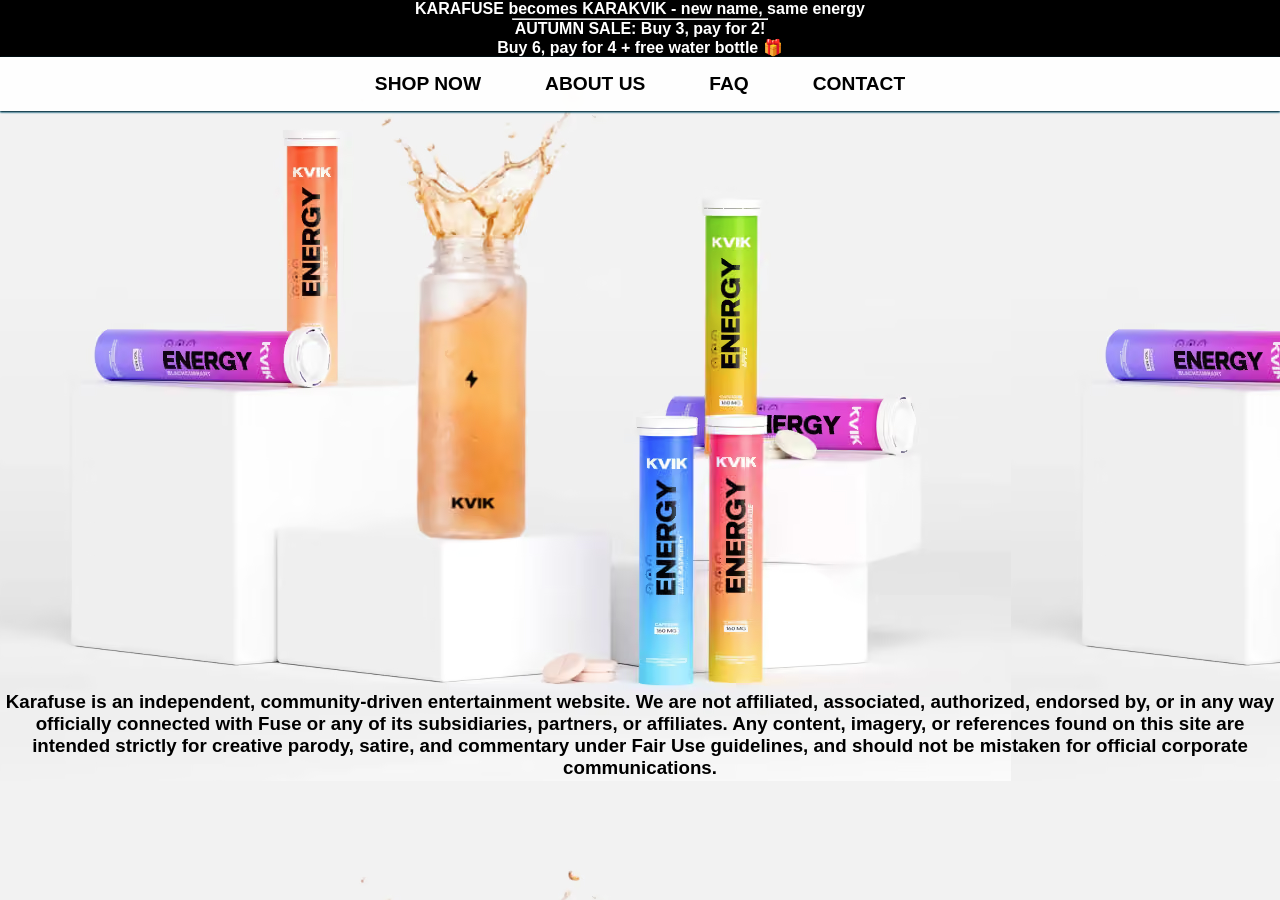
<file: about.html>
<!DOCTYPE html>
<html lang="en">
  <head>
    <meta charset="UTF-8">

    <title>KARAFUSE BECOMES KARAKVIK - new name, same energy</title>
    <link rel="stylesheet" href="./style.css">
    <link rel="icon" href="fuse.avif" type="image/x-icon">
<style>

pre{
  font-family: 'Gill Sans', 'Gill Sans MT', Calibri, 'Trebuchet MS', sans-serif;
  color: white;
}
hr{
  background-color: white;
  width: 20%;
}
p{
font-family: 'Gill Sans', 'Gill Sans MT', Calibri, 'Trebuchet MS', sans-serif;
  background-color: black;
  color: white;
}
body {
  background-color: black;
  background-image: url("background.png");
}
header{
  background-color: black;
  font-family: 'Gill Sans', 'Gill Sans MT', Calibri, 'Trebuchet MS', sans-serif;
}

</style>

  </head>
  <body>
   
        <center>

            <header><b>
        <p>KARAFUSE becomes KARAKVIK - new name, same energy</p> 
        <hr>

<p><pre >AUTUMN SALE: Buy 3, pay for 2!
Buy 6, pay for 4 + free water bottle 🎁</pre></p></b>
</header>


        
 <nav>
        <ul>
            <li><a href="shop.html">SHOP NOW</a></li>
            <li><a href="about.html">ABOUT US</a></li>
            <li><a href="faq.html">FAQ</a></li>
            <li><a href="contact.html">CONTACT</a></li>
        </ul>
    </nav>
    <br><br><br><br><br><br><br><br><br><br><br><br><br><br><br><br><br><br><br><br><br><br><br><br><br><br><br><br><br><br>
   <h3>
Karafuse is an independent, community-driven entertainment website. We are not affiliated, associated, authorized, endorsed by, or in any way officially connected with Fuse or any of its subsidiaries, partners, or affiliates. Any content, imagery, or references found on this site are intended strictly for creative parody, satire, and commentary under Fair Use guidelines, and should not be mistaken for official corporate communications.
        
    </h3>
</center>

  
  </body>
</html>
</file>
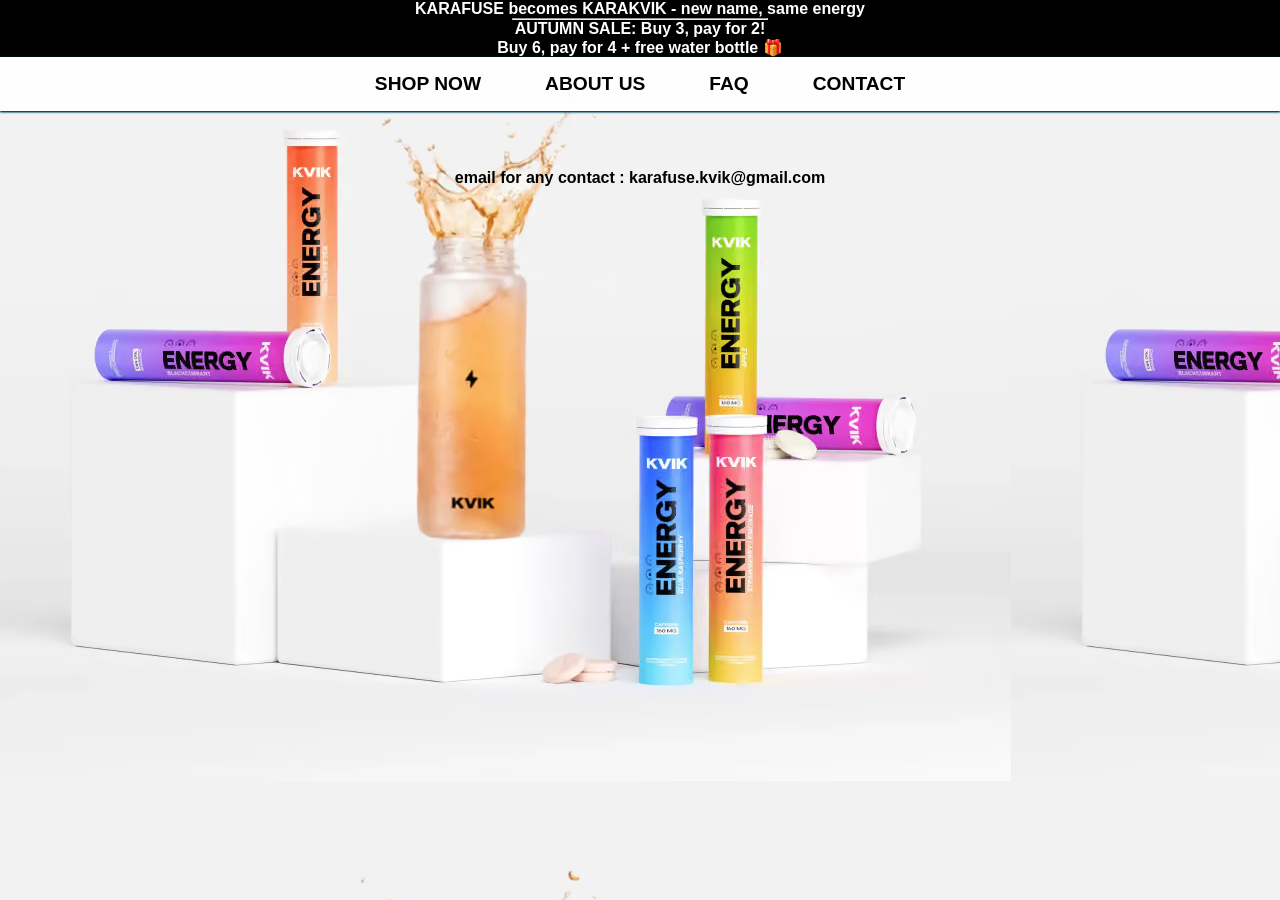
<file: contact.html>
<!DOCTYPE html>
<html lang="en">
  <head>
    <meta charset="UTF-8">

    <title>KARAFUSE</title>
    <link rel="stylesheet" href="./style.css">
    <link rel="icon" href="fuse.avif" type="image/x-icon">
<style>





pre{
  font-family: 'Gill Sans', 'Gill Sans MT', Calibri, 'Trebuchet MS', sans-serif;
  color: white;
}
hr{
  background-color: white;
  width: 20%;
}
p{
font-family: 'Gill Sans', 'Gill Sans MT', Calibri, 'Trebuchet MS', sans-serif;
  background-color: black;
  color: white;
}
header{
  background-color: black;
  font-family: 'Gill Sans', 'Gill Sans MT', Calibri, 'Trebuchet MS', sans-serif;
}
br {
   display: block;
   margin: 10px 0;
}
h4{color: black;}
body {
  background-image: url("background.png");
}
</style>

  </head>
  <body>
   
        <center>

           <header><b>
        <p>KARAFUSE becomes KARAKVIK - new name, same energy</p> 
        <hr>

<p><pre>AUTUMN SALE: Buy 3, pay for 2!
Buy 6, pay for 4 + free water bottle 🎁</pre></p></b>
</header>

   
 <nav>
        <ul>
            <li><a href="shop.html">SHOP NOW</a></li>
            <li><a href="about.html">ABOUT US</a></li>
            <li><a href="faq.html">FAQ</a></li>
            <li><a href="contact.html">CONTACT</a></li>
        </ul>
    </nav>
    <div class="my-box">
        <pre>
            <p><h4>email for any contact : karafuse.kvik@gmail.com</h4> 
        </pre>
    </div>
</center>

  
  </body>
</html>
</file>
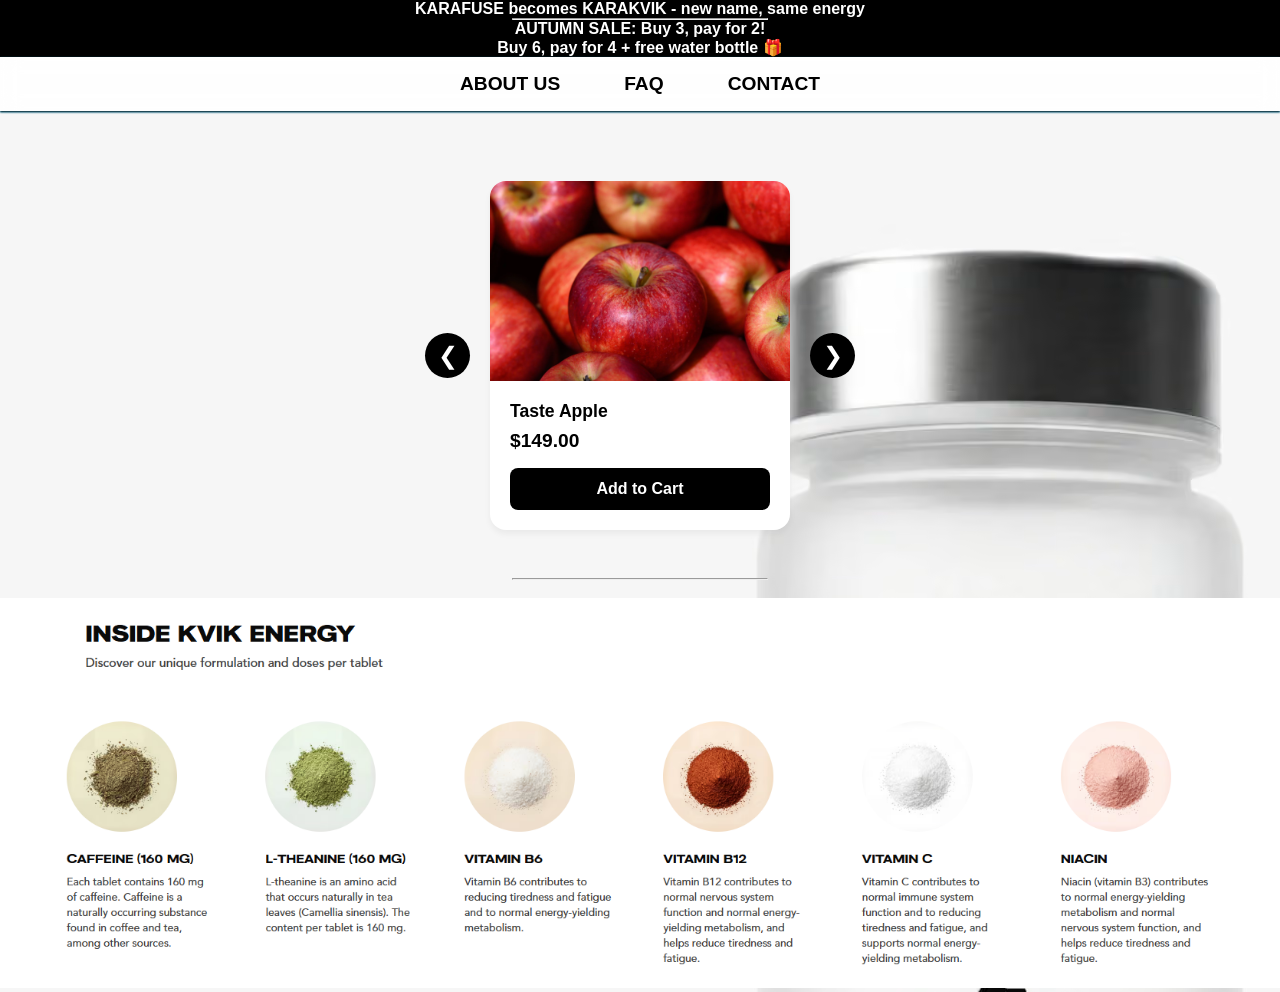
<file: shop.html>
<!DOCTYPE html>
<html lang="en">
  <head>
    <meta charset="UTF-8">
    <title>KARAFUSE</title>
    <link rel="icon" href="fuse.png" type="image/x-icon">
    
    <style>
      * {
        margin: 0;
        padding: 0;
        box-sizing: border-box;
        font-family: sans-serif;
      }

      body {
        font-family: sans-serif;
        background-image: url("fuse.png");
      }

      h1 {
        background-color: black;
        color: white;
        padding: 30px;
        text-align: center;
        text-decoration: underline;
      }

      nav {
        background: rgba(255, 255, 255, 0.9);
        backdrop-filter: blur(10px);
        box-shadow: 0 1px 2px #0a0a0a, 0 1px 2px #00bfff;
        padding: 1rem 0;
        margin-bottom: 40px;
      }

      nav ul {
        list-style: none;
        display: flex;
        justify-content: center;
        gap: 2rem;
      }

      nav ul li a {
        text-decoration: none;
        color: #000000;
        font-size: 1.2rem;
        font-weight: 700;
        padding: 0.5rem 1rem;
        transition: color 0.3s, transform 0.3s, background 0.3s;
        border-radius: 5px;
      }

      nav ul li a:hover {
        color: #000000;
        transform: scale(1.1);
        background: rgba(97, 0, 153, 0.1);
      }

      .carousel-container {
        display: flex;
        align-items: center;
        justify-content: center;
        gap: 20px;
        padding: 30px;
        max-width: 1200px;
        margin: 0 auto;
      }

      .product-card {
        display: flex;
        flex-direction: column;
        background-color: #ffffff;
        border-radius: 16px;
        overflow: hidden;
        width: 300px;
        box-shadow: 0 4px 6px rgba(0, 0, 0, 0.05);
        transition: transform 0.2s ease, box-shadow 0.2s ease;
      }

      .product-card:hover {
        transform: translateY(-5px);
        box-shadow: 0 8px 15px rgba(0, 0, 0, 0.1);
      }

      .product-image {
        width: 100%;
        height: 200px;
        object-fit: cover;
      }

      .product-info {
        padding: 20px;
        text-align: left;
      }

      .product-title {
        font-size: 1.1rem;
        color: #000000;
        margin-bottom: 8px;
      }

      .product-price {
        font-size: 1.2rem;
        font-weight: bold;
        color: #000000;
        margin-bottom: 16px;
      }

      .add-to-cart-btn {
        width: 100%;
        background-color: #000000;
        color: white;
        border: none;
        padding: 12px 0;
        font-size: 1rem;
        font-weight: 600;
        border-radius: 8px;
        cursor: pointer;
        transition: background-color 0.2s;
      }

      .add-to-cart-btn:hover {
        background-color: #333333;
      }
img{
  width: 100%;
}
      .nav-btn {
        background-color: #000000;
        color: #ffffff;
        border: none;
        font-size: 24px;
        width: 45px;
        height: 45px;
        border-radius: 50%;
        cursor: pointer;
        transition: background-color 0.2s, transform 0.1s;
        display: flex;
        align-items: center;
        justify-content: center;
        user-select: none;
      }

pre{
  font-family: 'Gill Sans', 'Gill Sans MT', Calibri, 'Trebuchet MS', sans-serif;
  color: white;
}
hr{
  background-color: white;
  width: 20%;
}
p{
font-family: 'Gill Sans', 'Gill Sans MT', Calibri, 'Trebuchet MS', sans-serif;
 
  color: white;
}
header{
  background-color: black;
  font-family: 'Gill Sans', 'Gill Sans MT', Calibri, 'Trebuchet MS', sans-serif;
}
br {
   display: block;
   margin: 10px 0;
}
      .nav-btn:hover {
        background-color: #333333;
        transform: scale(1.1);
      }

      .nav-btn:active {
        transform: scale(0.95);
      }
    </style>
  </head>
  <body>
    <center>
    <main>
            <header><b>
        <p>KARAFUSE becomes KARAKVIK - new name, same energy</p> 
        <hr>

<p><pre >AUTUMN SALE: Buy 3, pay for 2!
Buy 6, pay for 4 + free water bottle 🎁</pre></p></b>
</header>
        <nav>
            <ul>
                <li><a href="about.html">ABOUT US</a></li>
                <li><a href="faq.html">FAQ</a></li>
                <li><a href="contact.html">CONTACT</a></li>
            </ul>
        </nav>

        <div class="carousel-container">
            <button class="nav-btn" id="prevBtn" aria-label="Previous Flavor">&#10094;</button>

            <article class="product-card">
              
                <img id="product-img" src="apple.webp" alt="Taste Apple" class="product-image">
                <div class="product-info">
                  <h3 id="product-title" class="product-title">Taste Apple</h3>
                  <p id="product-price" class="product-price">$149.00</p>
                  <button class="add-to-cart-btn" onclick="window.open('https://www.youtube.com/watch?v=zswT92VzOYM')">Add to Cart</button>
                </div>
            </article>

            <button class="nav-btn" id="nextBtn" aria-label="Next Flavor">&#10095;</button>
        </div>

    </main>

    <script>
      const flavors = [
        {
          title: "Taste Apple",
          price: "$149.00",
          image: "apple.webp",
          alt: "apple"
        },
        {
          title: "Orange",
          price: "$349.00",
          image: "orange.jpg",
          alt: "orange"
        },
        {
          title: "Strawberry",
          price: "$67.00",
          image: "straw.jpg",
          alt: "straw"
        }
      ];

      let currentIndex = 0;

      const imgElement = document.getElementById("product-img");
      const titleElement = document.getElementById("product-title");
      const priceElement = document.getElementById("product-price");
      const prevBtn = document.getElementById("prevBtn");
      const nextBtn = document.getElementById("nextBtn");

      function updateProduct(index) {
        const flavor = flavors[index];
        imgElement.src = flavor.image;
        imgElement.alt = flavor.alt;
        titleElement.textContent = flavor.title;
        priceElement.textContent = flavor.price;
      }

      prevBtn.addEventListener("click", () => {
        currentIndex = (currentIndex - 1 + flavors.length) % flavors.length;
        updateProduct(currentIndex);
      });

      nextBtn.addEventListener("click", () => {
        currentIndex = (currentIndex + 1) % flavors.length;
        updateProduct(currentIndex);
      });
    </script>

    <br>

    <hr></hr>
    <br>

    <img src="ing.png" alt="ing">
  </body>
</html>
</file>
<file: style.css>
* {
  margin: 0;
  padding: 0;
  box-sizing: border-box;
  font-family: sans-serif;
}

body {
  font-family: sans-serif;
  background-color: #f5f5f5; 
}

h1 {
  background-color: black;
  color: white;
  padding: 30px;
  text-align: center; 
  text-decoration: underline;
}


nav {
  background: rgba(255, 255, 255, 0.9);
  backdrop-filter: blur(10px);
  box-shadow: 0 1px 2px #0a0a0a, 0 1px 2px #00bfff;
  padding: 1rem 0;
  margin-bottom: 40px; 
}

nav ul {
  list-style: none;
  display: flex;
  justify-content: center;
  gap: 2rem;
}

nav ul li a {
  text-decoration: none;
  color: #000000;
  font-size: 1.2rem;
  font-weight: 700;
  padding: 0.5rem 1rem;
  transition: color 0.3s, transform 0.3s, background 0.3s;
  border-radius: 5px;
}

nav ul li a:hover {
  color: #000000;
  transform: scale(1.1);
  background: rgba(97, 0, 153, 0.1);
}


.products-grid {
  display: flex;
  flex-direction: row;     
  justify-content: center; 
  flex-wrap: wrap;         
  gap: 67px;                
  padding: 30px;
  max-width: 1200px;      
  margin: 0 auto; 
}


.product-card {
  display: flex;
  flex-direction: column;  
  background-color: #ffffff;
  border-radius: 16px;
  overflow: hidden; 
  width: 300px;           
  box-shadow: 0 4px 6px rgba(0, 0, 0, 0.05);
  transition: transform 0.2s ease, box-shadow 0.2s ease;
}


.product-card:hover {
  transform: translateY(-5px);
  box-shadow: 0 8px 15px rgba(0, 0, 0, 0.1);
}

.product-image {
  width: 100%;            
  height: 200px;         
  object-fit: cover; 
}

.product-info {
  padding: 20px;
  text-align: left;
}

.product-title {

  font-size: 1.1rem;
  color: #000000;
  margin-bottom: 8px;
}

.product-price {
  font-size: 1.2rem;
  font-weight: bold;
  color: #000000;

  margin-bottom: 16px;
}

.add-to-cart-btn {

  width: 100%;   
  background-color: #000000;
  color: white;
  border: none;
  padding: 12px 0;
  font-size: 1rem;
  font-weight: 600;
  border-radius: 8px;
  cursor: pointer;
  transition: background-color 0.2s;
}

.add-to-cart-btn:hover {

  background-color: #333333; 
}
</file>
